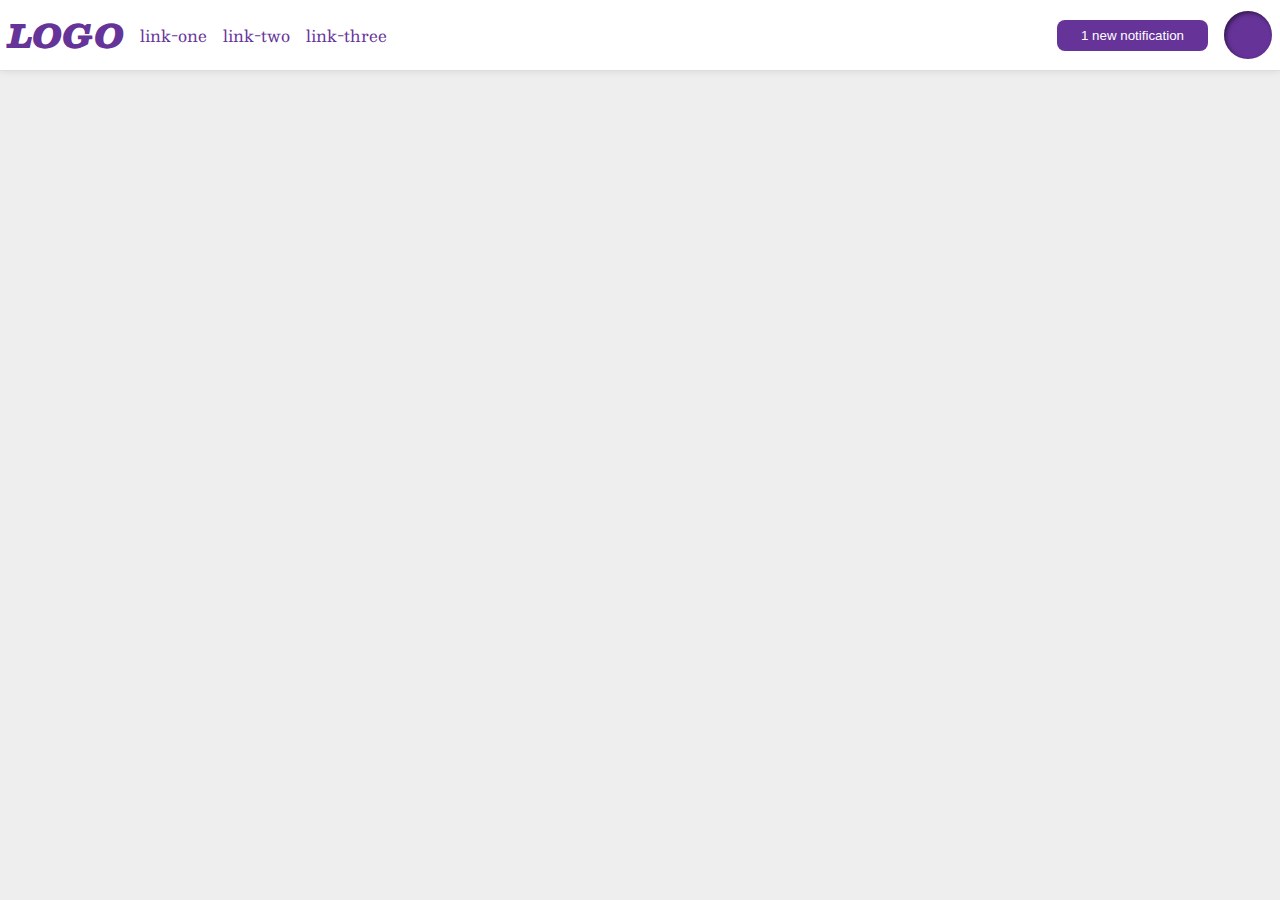
<file: flex/03-flex-header-2/index.html>
<!DOCTYPE html>
<html lang="en">
  <head>
    <meta charset="UTF-8">
    <meta http-equiv="X-UA-Compatible" content="IE=edge">
    <meta name="viewport" content="width=device-width, initial-scale=1.0">
    <title>Flex Header 2</title>
    <link rel="stylesheet" href="style.css">
  </head>
  <body>
    <div class="header">
      <div class="left">
        <div class="logo">
          LOGO
        </div>
        <ul class="links">
          <li><a href="https://google.com">link-one</a></li>
          <li><a href="https://google.com">link-two</a></li>
          <li><a href="https://google.com">link-three</a></li>
        </ul>
      </div>

      <div class="right">
        <button class="notifications">
          1 new notification
        </button>
        <div class="profile-image"></div>
      </div>
    </div>
  </body>
</html>
</file>
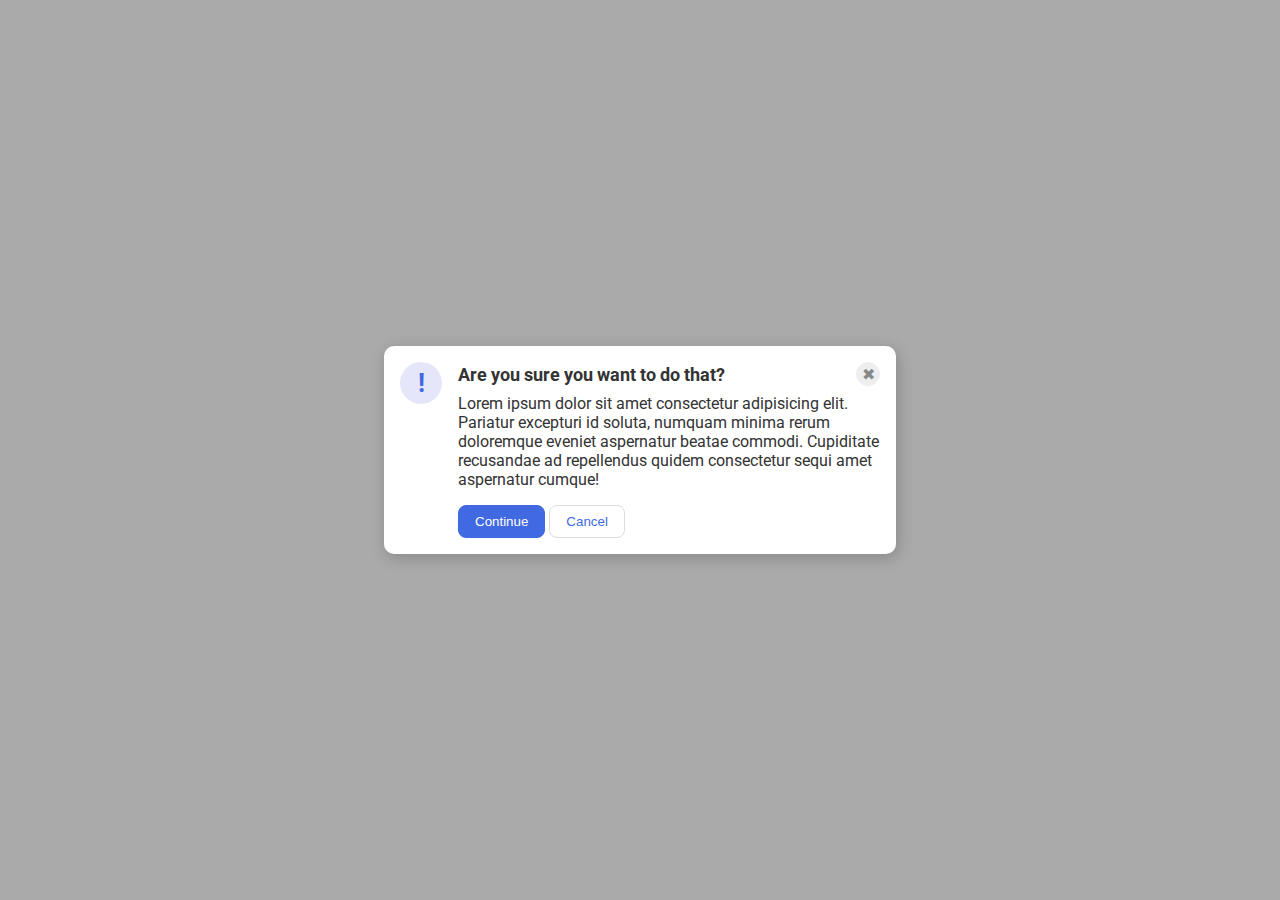
<file: flex/05-flex-modal/index.html>
<!DOCTYPE html>
<html lang="en">
  <head>
    <meta charset="UTF-8">
    <meta http-equiv="X-UA-Compatible" content="IE=edge">
    <meta name="viewport" content="width=device-width, initial-scale=1.0">
    <link rel="stylesheet" href="style.css">
    <title>Modal</title>
  </head>
  <body>
    <div class="modal">
      <div class="icon">!</div>
      <div>
          <div class="header">
            Are you sure you want to do that?
            <button class="close-button">✖</button>
          </div>
        <div class="text">Lorem ipsum dolor sit amet consectetur adipisicing elit. Pariatur excepturi id soluta, numquam minima rerum doloremque eveniet aspernatur beatae commodi. Cupiditate recusandae ad repellendus quidem consectetur sequi amet aspernatur cumque!</div>
        <div>
          <button class="continue">Continue</button>
          <button class="cancel">Cancel</button>
        </div>
      </div>
    </div>
  </body>
</html>
</file>
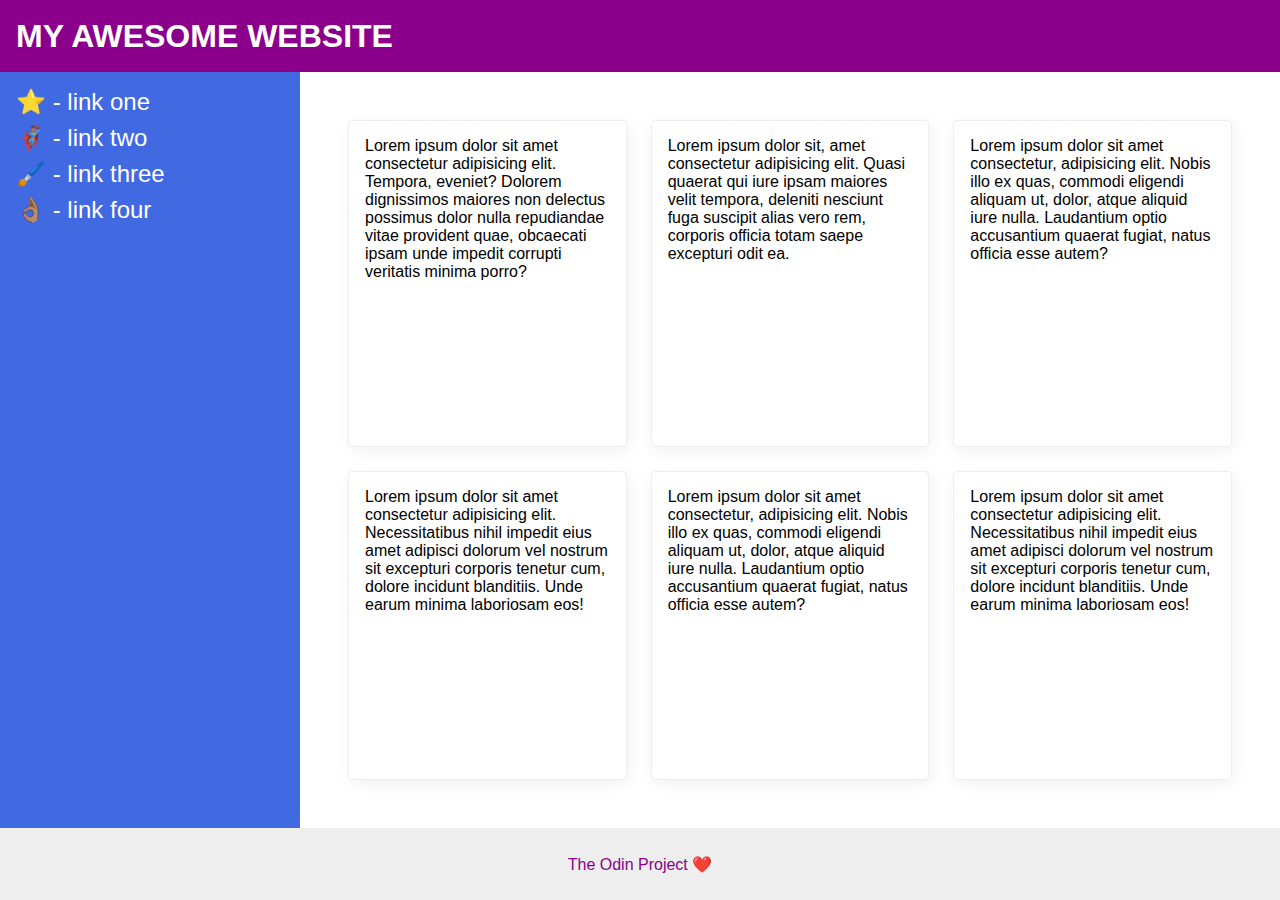
<file: flex/07-flex-layout-2/index.html>
<!DOCTYPE html>
<html lang="en">
  <head>
    <meta charset="UTF-8">
    <meta http-equiv="X-UA-Compatible" content="IE=edge">
    <meta name="viewport" content="width=device-width, initial-scale=1.0">
    <title>The Holy Grail</title>
    <link rel="stylesheet" href="style.css">
  </head>
  <body>
    <div class="header">
      MY AWESOME WEBSITE
    </div>
    
    <div class="container">
      <div class="sidebar">
        <ul>
          <li><a href="#">⭐ - link one</a></li>
          <li><a href="#">🦸🏽‍♂️ - link two</a></li>
          <li><a href="#">🖌️ - link three</a></li>
          <li><a href="#">👌🏽 - link four</a></li>
        </ul>
      </div>
  
      <div class="card-container">
        <div class="card">Lorem ipsum dolor sit amet consectetur adipisicing elit. Tempora, eveniet? Dolorem dignissimos maiores non delectus possimus dolor nulla repudiandae vitae provident quae, obcaecati ipsam unde impedit corrupti veritatis minima porro?</div>
        <div class="card">Lorem ipsum dolor sit, amet consectetur adipisicing elit. Quasi quaerat qui iure ipsam maiores velit tempora, deleniti nesciunt fuga suscipit alias vero rem, corporis officia totam saepe excepturi odit ea.</div>
        <div class="card">Lorem ipsum dolor sit amet consectetur, adipisicing elit. Nobis illo ex quas, commodi eligendi aliquam ut, dolor, atque aliquid iure nulla. Laudantium optio accusantium quaerat fugiat, natus officia esse autem?</div>
        <div class="card">Lorem ipsum dolor sit amet consectetur adipisicing elit. Necessitatibus nihil impedit eius amet adipisci dolorum vel nostrum sit excepturi corporis tenetur cum, dolore incidunt blanditiis. Unde earum minima laboriosam eos!</div>
        <div class="card">Lorem ipsum dolor sit amet consectetur, adipisicing elit. Nobis illo ex quas, commodi eligendi aliquam ut, dolor, atque aliquid iure nulla. Laudantium optio accusantium quaerat fugiat, natus officia esse autem?</div>
        <div class="card">Lorem ipsum dolor sit amet consectetur adipisicing elit. Necessitatibus nihil impedit eius amet adipisci dolorum vel nostrum sit excepturi corporis tenetur cum, dolore incidunt blanditiis. Unde earum minima laboriosam eos!</div>
      </div>
    </div>
    
    <div class="footer">
      The Odin Project ❤️
    </div>
  </body>
</html>
</file>
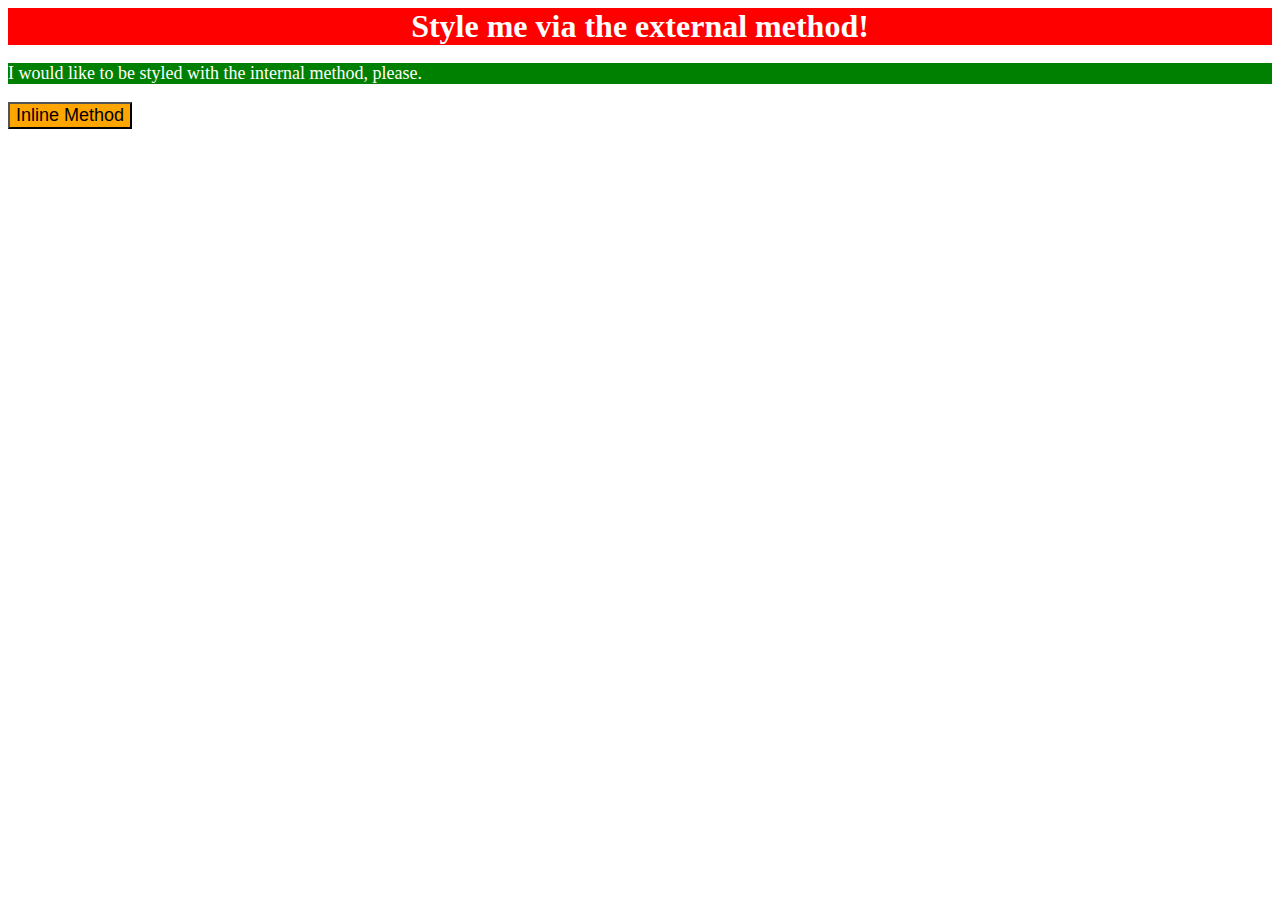
<file: foundations/01-css-methods/index.html>
<!DOCTYPE html>
<html lang="en">
  <head>
    <meta charset="UTF-8">
    <meta http-equiv="X-UA-Compatible" content="IE=edge">
    <meta name="viewport" content="width=device-width, initial-scale=1.0">
    <link rel="stylesheet" href="index.css">
    <title>Methods for Adding CSS</title>
    <style>
      p {
        background-color: green;
        color: white;
        font-size: 18px;
      }
    </style>
  </head>
  <body>
    <div>Style me via the external method!</div>
    <p>I would like to be styled with the internal method, please.</p>
    <button style="background-color: orange; font-size: 18px;">Inline Method</button>
  </body>
</html>
</file>
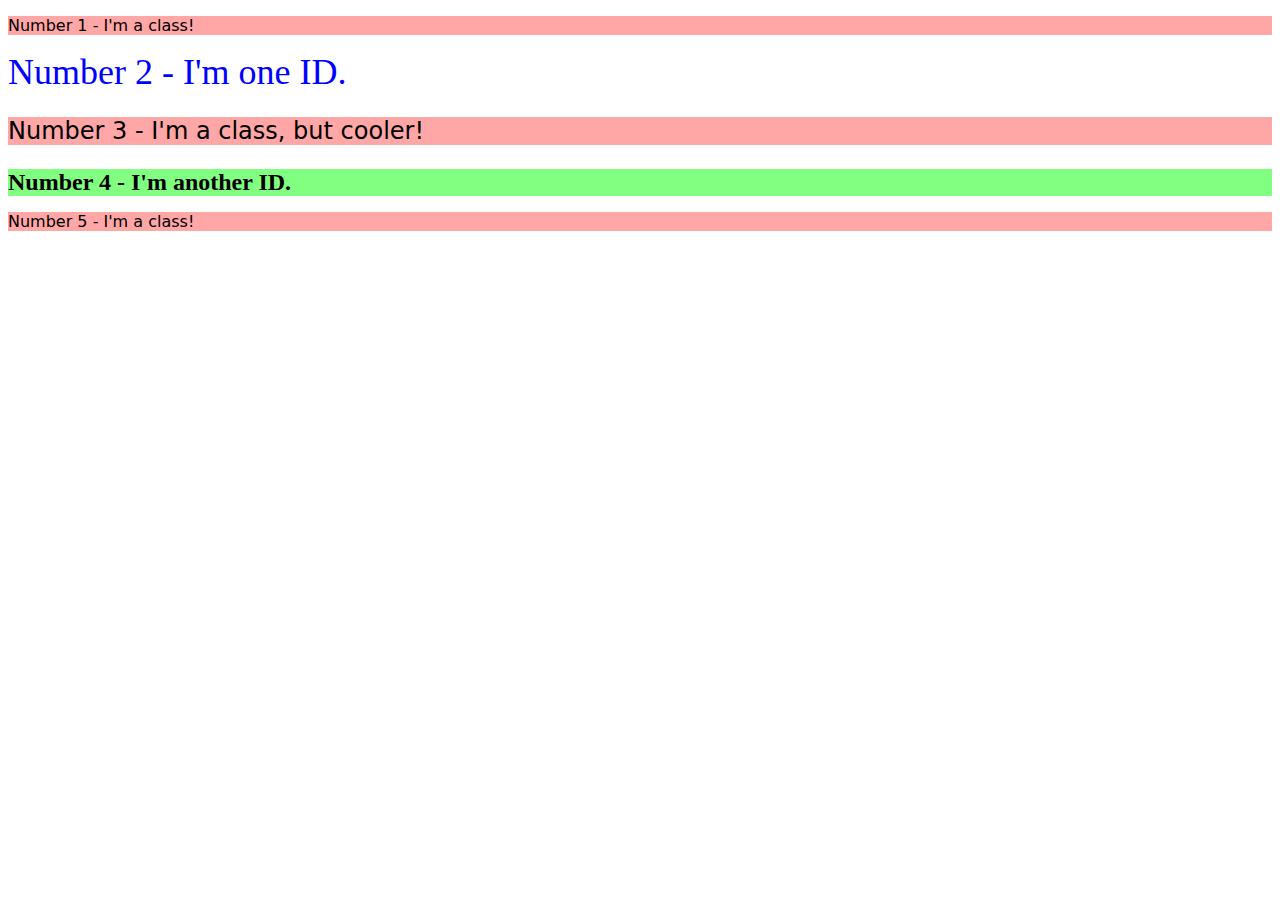
<file: foundations/02-class-id-selectors/index.html>
<!DOCTYPE html>
<html lang="en">
  <head>
    <meta charset="UTF-8">
    <meta http-equiv="X-UA-Compatible" content="IE=edge">
    <meta name="viewport" content="width=device-width, initial-scale=1.0">
    <title>Class and ID Selectors</title>
    <link rel="stylesheet" href="style.css">
  </head>
  <body>
    <p class="pink-class">Number 1 - I'm a class!</p>
    <div id="num-two">Number 2 - I'm one ID.</div>
    <p class="pink-class cooler">Number 3 - I'm a class, but cooler!</p>
    <div id="num-four">Number 4 - I'm another ID.</div>
    <p class="pink-class">Number 5 - I'm a class!</p>
  </body>
</html>
</file>
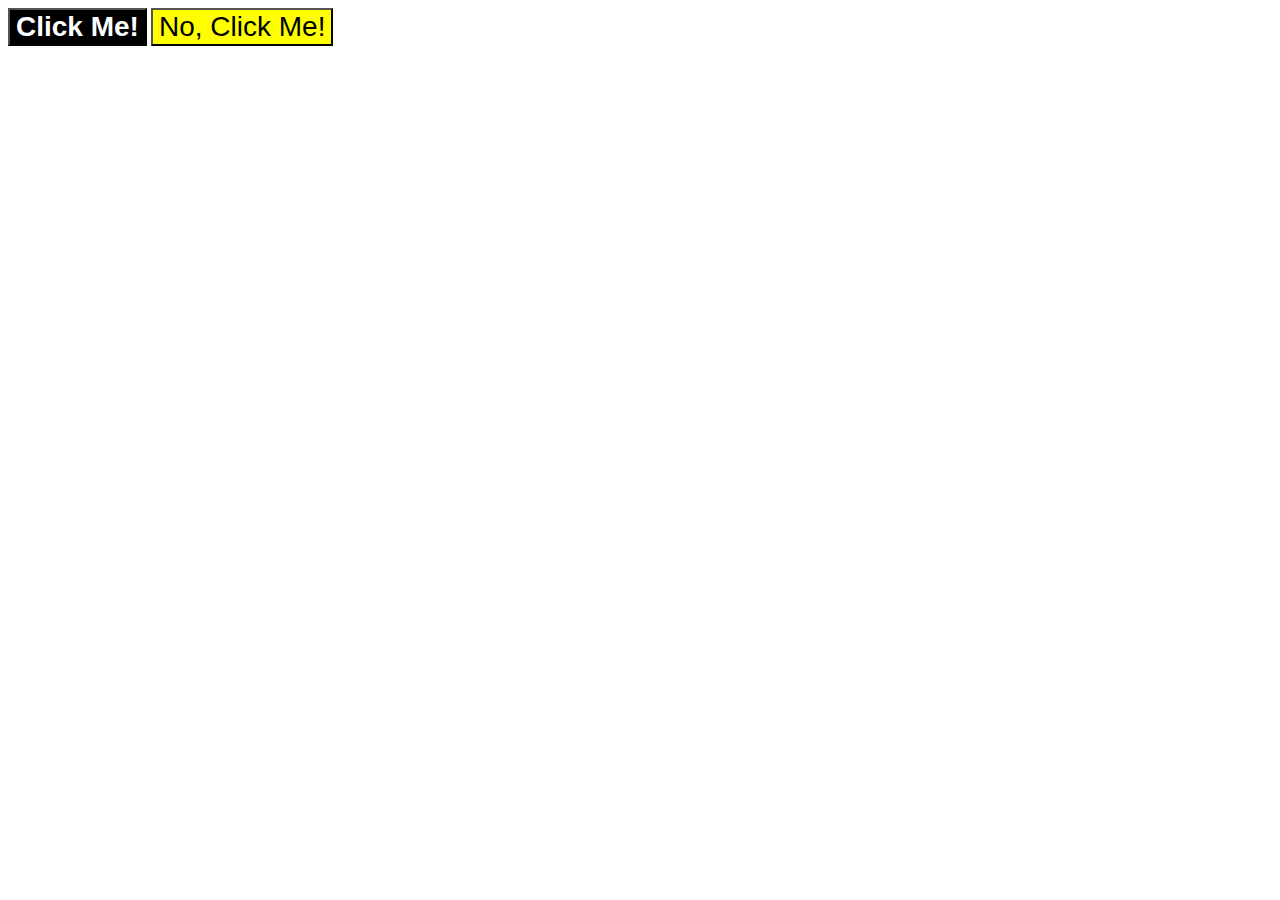
<file: foundations/03-grouping-selectors/index.html>
<!DOCTYPE html>
<html lang="en">
  <head>
    <meta charset="UTF-8">
    <meta http-equiv="X-UA-Compatible" content="IE=edge">
    <meta name="viewport" content="width=device-width, initial-scale=1.0">
    <title>Grouping Selectors</title>
    <link rel="stylesheet" href="style.css">
  </head>
  <body>
    <button class="button first">Click Me!</button>
    <button class="button second">No, Click Me!</button>
  </body>
</html>
</file>
<file: flex/03-flex-header-2/style.css>
/* this is some magical font-importing.  
you'll learn about it later. */
@import url('https://fonts.googleapis.com/css2?family=Besley:ital,wght@0,400;1,900&display=swap');

body {
  margin: 0;
  background: #eee;
  font-family: Besley, serif;
}

.header {
  background: white;
  border-bottom: 1px solid #ddd;
  box-shadow: 0 0 8px rgba(0,0,0,.1);

  display: flex;
  padding: 8px;
  justify-content: space-between;
}

.profile-image {
  background: rebeccapurple;
  box-shadow: inset 2px 2px 4px rgba(0,0,0,.5);
  border-radius: 50%;
  width: 48px;
  height: 48px;
}

.logo {
  color: rebeccapurple;
  font-size: 32px;
  font-weight: 900;
  font-style: italic;
}

button {
  border: none;
  border-radius: 8px;
  background: rebeccapurple;
  color: white;
  padding: 8px 24px;
}

a {
  /* this removes the line under our links */
  text-decoration: none;
  color: rebeccapurple;
}

ul {
  list-style-type: none;
  margin: 0;
  padding: 0;
}

.left,
.right,
ul {
  display: flex;
  align-items: center;
  gap: 16px;
}
</file>
<file: flex/05-flex-modal/style.css>
@import url('https://fonts.googleapis.com/css2?family=Roboto:wght@400;700&display=swap');

html, body {
  height: 100%;
}

body {
  font-family: Roboto, sans-serif;
  margin: 0;
  background: #aaa;
  color: #333;
  /* I'll give you this one for free lol */
  display: flex;
  align-items: center;
  justify-content: center;
}

.modal {
  background: white;
  width: 480px;
  border-radius: 10px;
  box-shadow: 2px 4px 16px rgba(0,0,0,.2);

  padding: 16px;
  display: flex;
  gap: 16px;
}

.icon {
  color: royalblue;
  font-size: 26px;
  font-weight: 700;
  background: lavender;
  width: 42px;
  height: 42px;
  border-radius: 50%;
  display: flex;
  align-items: center;
  justify-content: center;

  flex-shrink: 0;
}

.close-button {
  background: #eee;
  border-radius: 50%;
  color: #888;
  font-weight: 400;
  font-size: 16px;
  height: 24px;
  width: 24px;
  display: flex;
  align-items: center;
  justify-content: center;
  border: 1px solid #eee;
  padding: 0;
}

button {
  cursor: pointer;
  padding: 8px 16px;
  border-radius: 8px;
}

button.continue {
  background: royalblue;
  border: 1px solid royalblue;
  color: white;
}

button.cancel {
  background: white;
  border: 1px solid #ddd;
  color: royalblue;
}

.header {
  display: flex;
  align-items: center;
  justify-content: space-between;
  font-size: 18px;
  font-weight: bold;
  margin-bottom: 8px;
}

.text {
  margin-bottom: 16px;
}
</file>
<file: flex/07-flex-layout-2/style.css>
body {
  font-family: -apple-system, BlinkMacSystemFont, 'Segoe UI', Roboto, Oxygen, Ubuntu, Cantarell, 'Open Sans', 'Helvetica Neue', sans-serif;
  margin: 0;
  min-height: 100vh;

  display: flex;
  flex-direction: column;
}

.header {
  height: 72px;
  background: darkmagenta;
  color: white;

  font-size: 32px;
  font-weight: 900;
  padding-left: 16px;
  display: flex;
  align-items: center;
}

.footer {
  height: 72px;
  background: #eee;
  color: darkmagenta;

  display: flex;
  justify-content: center;
  align-items: center;
}

.sidebar {
  width: 300px;
  background: royalblue;
  box-sizing: border-box;

  flex-shrink: 0;
  padding: 16px;
}

.card {
  border: 1px solid #eee;
  box-shadow: 2px 4px 16px rgba(0,0,0,.06);
  border-radius: 4px;

  flex: 1 1 200px;
  padding: 16px;
}

.container {
  flex: 1;
  display: flex;
}

.card-container {
  display: flex;
  gap: 24px;
  flex-wrap: wrap;
  padding: 48px;
}

ul {
  list-style: none;
  margin: 0;
  padding: 0;
}

ul > *:not(:last-child) {
  margin-bottom: 8px;
}

a {
  text-decoration: none;
  color: white;
  font-size: 24px;
}
</file>
<file: foundations/01-css-methods/index.css>
div {
    background-color: red;
    color: white;
    font-size: 32px;
    text-align: center;
    font-weight: bold;
}
</file>
<file: foundations/02-class-id-selectors/style.css>
.pink-class {
    background-color: #FFA7A7;
    font-family: Verdana, 'DejaVu Sans', sans-serif;
}

#num-two {
    color: #0000FF;
    font-size: 36px;
}

#num-four {
    background-color: #80FF80;
    font-weight: bold;
    font-size: 24px;
}

.pink-class.cooler {
    font-size: 24px;
}
</file>
<file: foundations/03-grouping-selectors/style.css>
.button {
    font-size: 28px;
    font-family: Helvetica, 'Times New Roman', sans-serif;
}

.first {
    background-color: #000000;
    color: #ffffff;
    font-weight: bold;
}

.second {
    background-color: #ffff00;
}
</file>
